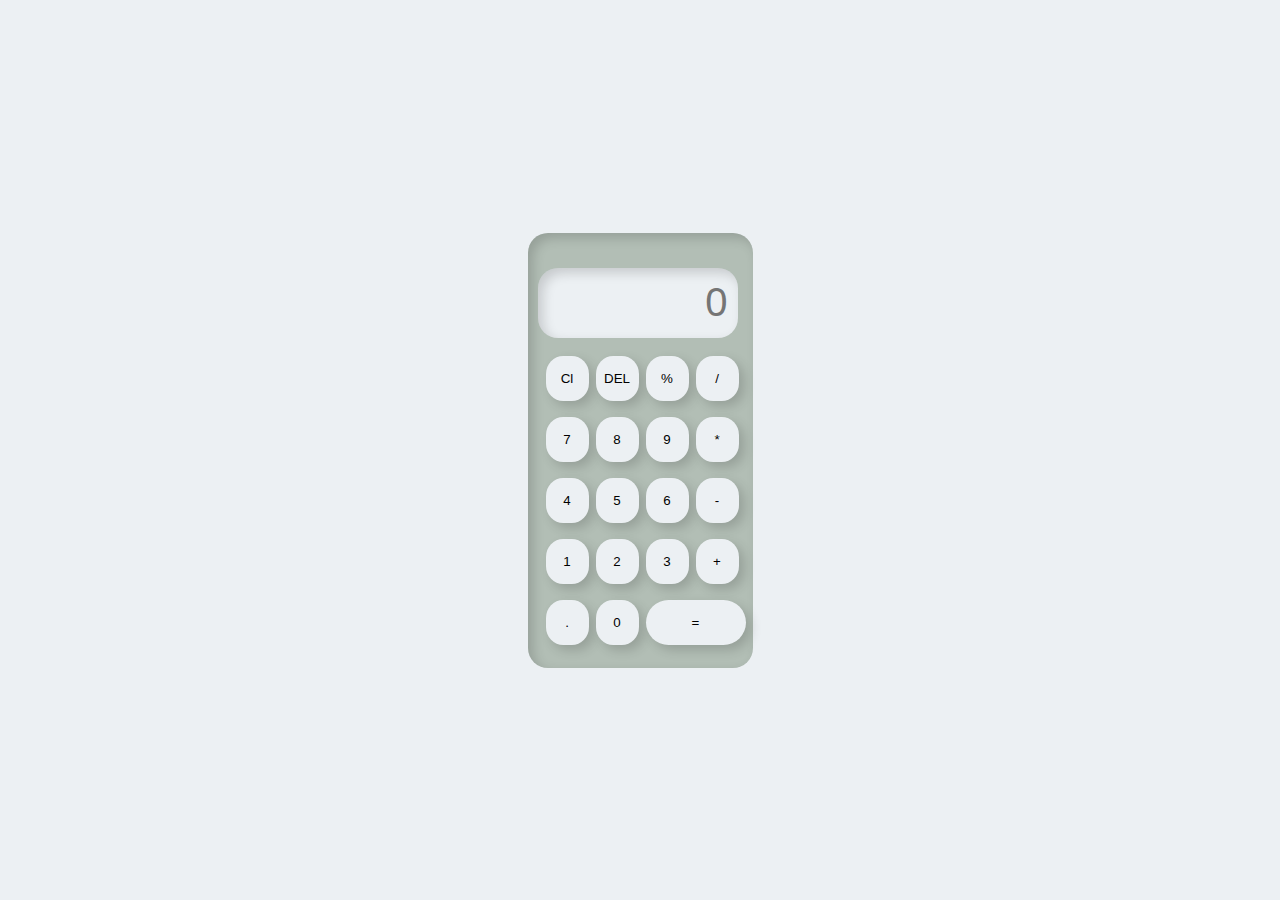
<file: Calculator/index.html>
<!DOCTYPE html>
<html lang="en">
<head>
    <meta charset="UTF-8">
    <meta name="viewport" content="width=device-width, initial-scale=1.0">
    <link rel="stylesheet" href="style.css">
    <title>Calculator</title>
 
</head>
<body>
    <div class="container">
        <div class="calculator">
        <input type="text" placeholder="0" id="output-screen">
        <button onclick="Clear()">Cl</button>
        <button onclick="del()">DEL</button>
        <button onclick="display('%')">%</button>
        <button onclick="display('/')">/</button>
        <button onclick="display('7')">7</button>
        <button onclick="display('8')">8</button>
        <button onclick="display('9')">9</button>
        <button onclick="display('*')">*</button>
        <button onclick="display('4')">4</button>
        <button onclick="display('5')">5</button>
        <button onclick="display('6')">6</button>
        <button onclick="display('-')">-</button>
        <button onclick="display('1')">1</button>
        <button onclick="display('2')">2</button>
        <button onclick="display('3')">3</button>
        <button onclick="display('+')">+</button>
        <button onclick="display('.')">.</button>
        <button onclick="display('0')">0</button>
        <button onclick="Calculate()" class="equal">=</button>
        </div>
    </div>

    <script>
        let outputScreen = document.getElementById("output-screen");

        function display(num){
            outputScreen.value += num;
        }
        function Calculate(){
            try{
                outputScreen.value = eval(outputScreen.value);
            }
            catch(err)
            {
                alert("Invalid")
            }             
        }
        function Clear(){
            outputScreen.value = "";
        }
        function del(){
            outputScreen.value =outputScreen.value.slice(0,-1);
        }
    </script>
</body>
</html>
</file>
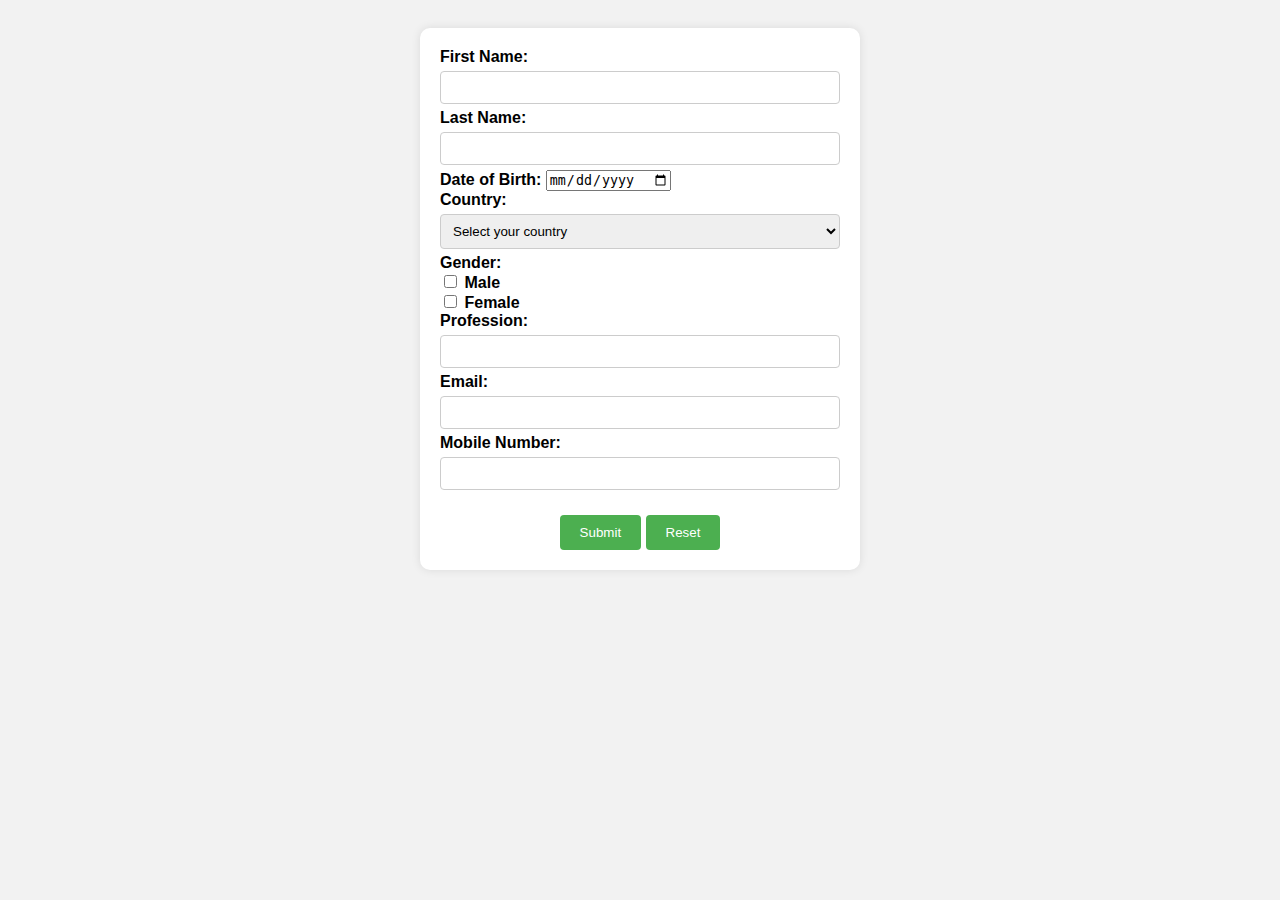
<file: Form/index.html>
<!DOCTYPE html>
<html lang="en">

<head>
    <meta charset="UTF-8">
    <meta name="viewport" content="width=device-width, initial-scaled=1, user-scalable=no">
    <link rel="stylesheet" href="style.css">

</head>

<body>

    <div class="container">
        <form id="surveyForm">
            <label for="firstName">First Name:</label>
            <input type="text" id="firstName" required><br>

            <label for="lastName">Last Name:</label>
            <input type="text" id="lastName" required><br>

            <label for="dob">Date of Birth:</label>
            <input type="date" id="dob" required><br>

            <label for="country">Country:</label>
            <select id="country" required>
                <option value="" disabled selected>Select your country</option>
                <!-- Add your list of countries here -->
                <option value="country1">Country 1</option>
                <option value="country2">Country 2</option>
            </select><br>

            <label>Gender:</label><br>
            <input type="checkbox" id="male" name="gender" value="male">
            <label for="male">Male</label><br>
            <input type="checkbox" id="female" name="gender" value="female">
            <label for="female">Female</label><br>

            <label for="profession">Profession:</label>
            <input type="text" id="profession" required><br>

            <label for="email">Email:</label>
            <input type="text" id="email" required><br>

            <label for="mobile">Mobile Number:</label>
            <input type="text" id="mobile" required><br>

            <div class="btn-container">
                <button type="button" onclick="submitForm()">Submit</button>
                <button type="reset">Reset</button>
            </div>
        </form>
    </div>

    <script>
        function submitForm() {
            const firstName = document.getElementById('firstName').value;
            const lastName = document.getElementById('lastName').value;
            const dob = document.getElementById('dob').value;
            const country = document.getElementById('country').value;
            const gender = document.querySelector('input[name="gender"]:checked');
            const profession = document.getElementById('profession').value;
            const email = document.getElementById('email').value;
            const mobile = document.getElementById('mobile').value;

            if (!gender) {
                alert('Please select a gender');
                return;
            }

            const genderValue = gender.value;

            const popupText = `
                First Name: ${firstName}
                Last Name: ${lastName}
                Date of Birth: ${dob}
                Country: ${country}
                Gender: ${genderValue}
                Profession: ${profession}
                Email: ${email}
                Mobile Number: ${mobile}
            `;

            alert(popupText);
            document.getElementById('surveyForm').reset();
        }
    </script>

</body>

</html>
</file>
<file: Calculator/style.css>
*{
    margin: 0;
    padding: 0;
    box-sizing: border-box;
    background-color: #ecf0f3;
    font-family: sans-serif;
    outline: none;

}

.container{
    height: 100vh;
    display: flex;
    justify-content: center;
    align-items: center;

} 

.calculator{
    background-color: #B2BEB5;
    padding: 15px;
    padding-left: 10px;
    border-radius: 20px;
    box-shadow: inset 5px 5px 12px #ffffff;
    box-shadow: inset 5px 5px 12px rgba(0,0,0,.16);;
    display: grid;
    grid-template-columns: repeat(4,50px);
                      
                      
}

input{
    grid-column: span 4;
    height:70px;
    width: 200px;
    background-color: #ecf0f3;
    box-shadow: inset -5px -5px 12px #ffffff;
    box-shadow: inset 5px 5px 12px rgba(0,0,0,.16);  
    border: none;
    border-radius: 20px;
    color: rgba(70, 70, 70);
    font-size: 40px;
    text-align: end;
    margin: auto;
    margin-top: 20px;
    margin-bottom: 10px;
    padding: 10px;

}

button{
    height: 45px;
    width: 43px;
    
    background-color: #ecf0f3;
    box-shadow: -5px -5px 12px #ffffff;
    box-shadow: 5px 5px 12px rgba(0,0,0,.16);
    border: none;
    border-radius: 40%;
    margin: 8px;
}

.equal{
    width: 100px;
    border-radius: 35px;
}

@media only screen and (max-width: 600px) {
            .calculator {
                grid-template-columns: repeat(2, 1fr);
            }
        }

        @media only screen and (max-width: 400px) {
            .calculator {
                grid-template-columns: 1fr;
            }
        }
</file>
<file: Form/style.css>
body {
    font-family: Arial, sans-serif;
    background-color: #f2f2f2;
    padding: 20px;
}

.container {
    background-color: #fff;
    padding: 20px;
    width: 400px;
    margin: auto;
    border-radius: 10px;
    box-shadow: 0 0 10px rgba(0, 0, 0, 0.1);
}

label {
    font-weight: bold;
}

input[type="text"],
select {
    width: 100%;
    padding: 8px;
    margin: 5px 0;
    box-sizing: border-box;
    border: 1px solid #ccc;
    border-radius: 4px;
}

.btn-container {
    text-align: center;
    margin-top: 20px;
}

.btn-container button {
    padding: 10px 20px;
    background-color: #4CAF50;
    color: white;
    border: none;
    border-radius: 4px;
    cursor: pointer;
}

@media only screen and (max-width: 600px) {
    .calculator {
        grid-template-columns: repeat(3, 1fr);
    }
}

@media only screen and (max-width: 400px) {
    .calculator {
        grid-template-columns: repeat(2, 1fr);
    }
}
</file>
